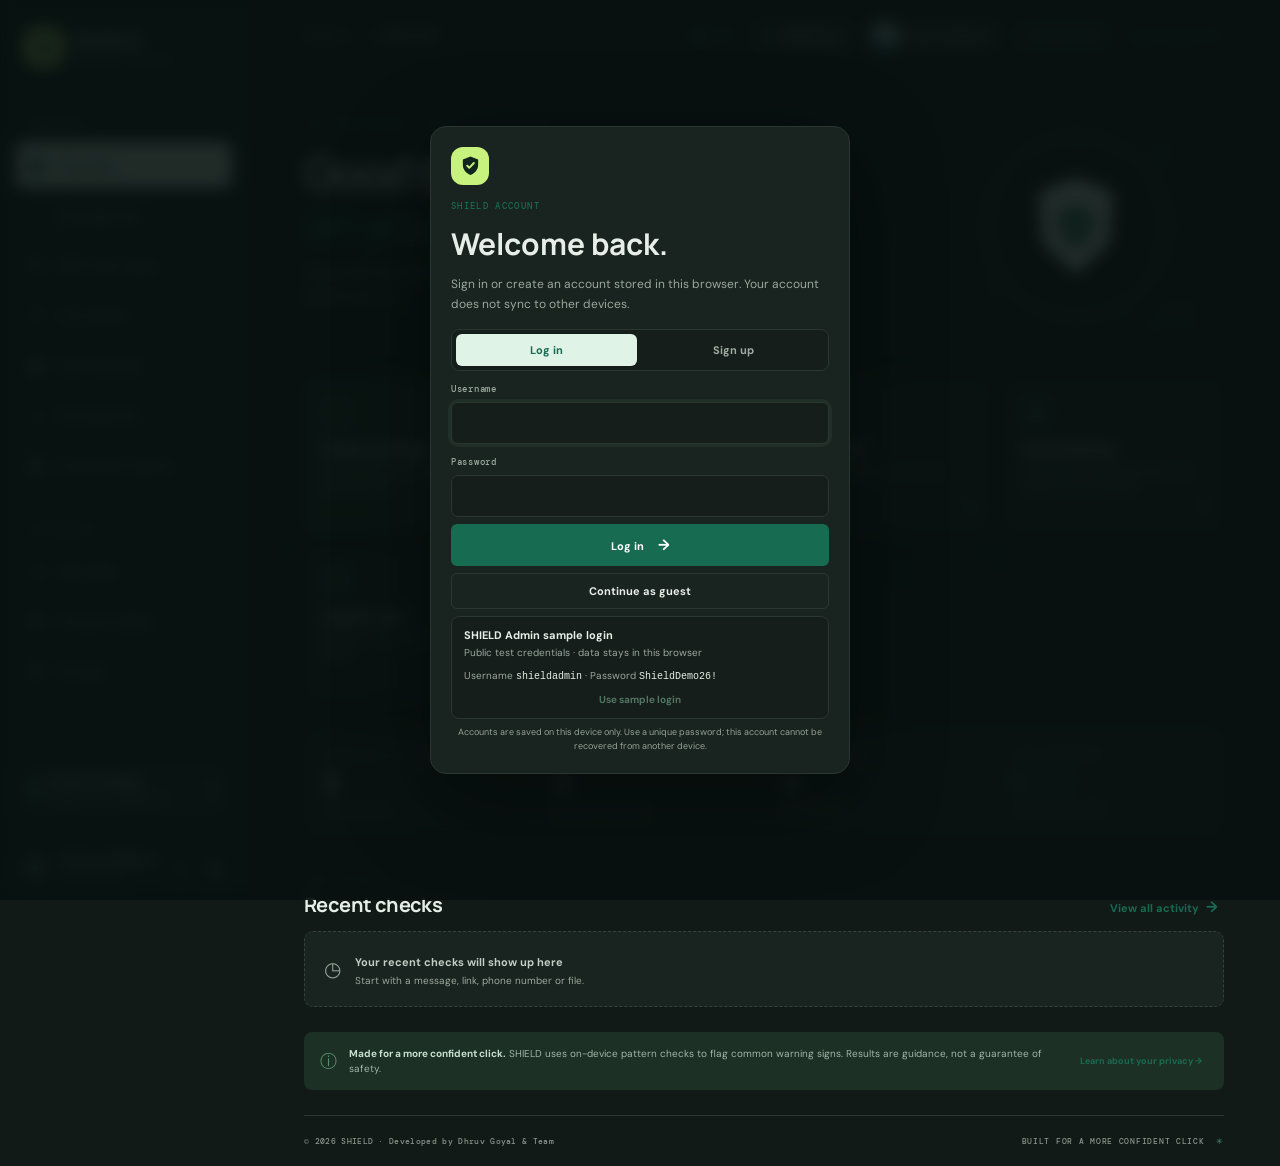
<file: index.html>
<!doctype html>
<html lang="en">
<head>
<meta charset="utf-8"><meta name="viewport" content="width=device-width,initial-scale=1"><meta name="theme-color" content="#07110f"><meta name="description" content="SHIELD helps you spot suspicious messages, links, phone numbers, and files with private on-device checks."><title>SHIELD — Scam protection, made clear</title>
<link rel="preconnect" href="https://fonts.googleapis.com"><link rel="preconnect" href="https://fonts.gstatic.com" crossorigin><link href="https://fonts.googleapis.com/css2?family=DM+Mono:wght@400;500&family=DM+Sans:wght@400;500;600;700&family=Manrope:wght@400;500;600;700;800&display=swap" rel="stylesheet"><link rel="stylesheet" href="styles.css?v=20261120-shield-logo-v1">
</head><body>
<div class="app-shell">
  <aside class="sidebar" id="sidebar">
    <a class="brand" href="#dashboard" aria-label="SHIELD home"><span class="brand-mark shield-logo"><svg viewBox="0 0 24 24" aria-hidden="true"><path d="M12 2.5 20 5.7v5.5c0 5.1-3.3 8.6-8 10.8-4.7-2.2-8-5.7-8-10.8V5.7z"/><path class="shield-check" d="m8.5 12.2 2.2 2.2 4.8-5"/></svg></span><span>SHIELD<small>PERSONAL SECURITY</small></span></a>
    <div class="side-label">WORKSPACE</div>
    <nav class="nav" aria-label="Main navigation">
      <button class="nav-item active" data-page="dashboard"><span class="nav-icon">▦</span>Overview</button>
      <button class="nav-item" data-page="analyze"><span class="nav-icon">⌕</span>Message scan</button>
      <button class="nav-item" data-page="sms"><span class="nav-icon">✉</span>SMS scam check</button>
      <button class="nav-item" data-page="links"><span class="nav-icon">↗</span>Link checker</button>
      <button class="nav-item" data-page="calls"><span class="nav-icon">◉</span>Call Screening</button>
      <button class="nav-item" data-page="file"><span class="nav-icon">◇</span>File inspection</button>
      <button class="nav-item" data-page="reports"><span class="nav-icon">▤</span>Community reports</button>
    </nav>
    <div class="side-label tools-label">PREFERENCES</div><nav class="nav"><button class="nav-item" data-page="profile"><span class="nav-icon">♙</span>My profile</button><button class="nav-item" data-page="privacy"><span class="nav-icon">⛨</span>Privacy & safety</button><button class="nav-item" data-page="settings"><span class="nav-icon">⚙</span>Settings</button></nav>
    <div class="sidebar-bottom"><div class="local-card"><span class="live-dot"></span><div><b>Private by design</b><small>Checks run on this device</small></div><span class="lock">⌑</span></div><div class="profile"><div class="avatar" id="profileAvatarSmall">S</div><div><b id="profileName">Guest workspace</b><small id="profileStatus">Guest profile</small></div><button id="profileAuthBtn" class="icon-btn" title="Open account options" aria-label="Open account options">♙</button><button id="themeBtn" class="icon-btn" title="Toggle theme" aria-label="Toggle theme">◐</button></div></div>
  </aside>
  <main class="main">
    <header class="topbar"><button class="mobile-menu icon-btn" id="menuBtn" aria-label="Open menu">☰</button><div class="crumb"><span>SHIELD</span><i>/</i><b id="pageCrumb">OVERVIEW</b></div><div class="top-actions"><span class="local-badge"><span class="live-dot"></span> READY</span><div class="notification-wrap"><button class="outline-btn notification-btn" id="notificationBtn" aria-expanded="false" aria-controls="notificationPopover"><span>♧</span> Notifications <span class="notification-count hidden" id="notificationCount">0</span></button><div class="notification-popover hidden" id="notificationPopover" role="region" aria-label="Notifications"><div class="notification-head"><b>Notifications</b><div class="notification-actions"><button class="text-btn" id="markNotificationsRead">Mark all read</button><button class="text-btn danger-text" id="clearNotifications">Clear all</button></div></div><div id="notificationList" class="notification-list"></div></div></div><button class="top-profile-btn" id="topProfileBtn" data-page="profile" aria-label="Open profile"><span class="top-profile-picture"><svg role="img" aria-label="Profile image" viewBox="0 0 40 40" xmlns="http://www.w3.org/2000/svg"><circle cx="20" cy="20" r="20" fill="#b9ecff"/><path d="M7 38c1.5-8.2 6.1-12.3 13-12.3S31.5 29.8 33 38" fill="#1979a8"/><path d="M12.1 16.5c0-6.1 3.2-9.8 8-9.8s8 3.7 8 9.8c0 5.6-3.3 9.4-8 9.4s-8-3.8-8-9.4" fill="#f3c7a2"/><path d="M11.7 16c.3-7.2 3.6-11 9.1-11 5 0 8 3.1 8.2 9.2-2.4-.5-4.4-1.9-5.6-4.1-2.9 2.8-6.7 4.3-11.7 5.9" fill="#26384b"/></svg></span><span id="topProfileName">Guest workspace</span></button><button class="outline-btn auth-top-btn" id="loginPortalBtn">Log in / Sign up</button><button class="outline-btn auth-top-btn hidden" id="logoutBtn">Log out</button><button class="help-btn" data-page="privacy">How it works <span>↗</span></button></div></header>
    <section class="page active" id="page-dashboard">
      <div class="welcome-row"><div><div class="eyebrow"><span class="eyebrow-line"></span> YOUR DIGITAL SAFETY, AT A GLANCE</div><h1>Good to have you<br><em>on your guard.</em></h1><p class="lead">Check the things that don’t feel right. SHIELD helps you spot the warning signs before you act.</p></div><div class="shield-art"><div class="art-ring ring-one"></div><div class="art-ring ring-two"></div><div class="art-shield"><svg viewBox="0 0 24 24" aria-hidden="true"><path d="M12 2.5 20 5.7v5.5c0 5.1-3.3 8.6-8 10.8-4.7-2.2-8-5.7-8-10.8V5.7z"/><path class="shield-check" d="m8.5 12.2 2.2 2.2 4.8-5"/></svg></div><span class="art-spark spark-a">✳</span><span class="art-spark spark-b">✧</span><div class="art-caption">ALWAYS<br><b>ON YOUR SIDE</b></div></div></div>
      <div class="quick-grid"><button class="quick-card featured" data-page="analyze"><span class="quick-icon">✳</span><span class="quick-kicker">MOST POPULAR</span><b>Check a message</b><small>Spot urgency, impersonation and payment traps.</small><span class="quick-arrow">↗</span></button><button class="quick-card" data-page="sms"><span class="quick-icon">✉</span><b>Scan an SMS</b><small>Check delivery alerts, bank texts and payment lures.</small><span class="quick-arrow">↗</span></button><button class="quick-card" data-page="links"><span class="quick-icon">↗</span><b>Check a link</b><small>Inspect suspicious and dark web addresses.</small><span class="quick-arrow">↗</span></button><button class="quick-card" data-page="calls"><span class="quick-icon">◉</span><b>Call Screening</b><small>Check an Indian mobile number and keep your own watchlist.</small><span class="quick-arrow">↗</span></button><button class="quick-card" data-page="file"><span class="quick-icon">◇</span><b>Inspect a file</b><small>Review its fingerprint and basic details.</small><span class="quick-arrow">↗</span></button></div>
      <div class="stats-row"><div class="stat"><span>CHECKS THIS SESSION</span><b id="statScans">0</b><small>On this device</small></div><div class="stat"><span>HIGH-RISK FLAGS</span><b id="statRisk">0</b><small>Needs a closer look</small></div><div class="stat"><span>COMMUNITY REPORTS</span><b id="statReports">0</b><small>Saved locally</small></div><div class="stat protection-stat"><span>YOUR PROTECTION</span><b><i class="live-dot"></i> ACTIVE</b><small>Local checks ready</small></div></div>
      <div class="section-head"><div><div class="eyebrow">YOUR ACTIVITY</div><h2>Recent checks</h2></div><button class="text-btn" data-page="reports">View all activity <span>→</span></button></div><div id="recentList" class="activity-list"><div class="empty-state"><span>◷</span><div><b>Your recent checks will show up here</b><p>Start with a message, link, phone number or file.</p></div></div></div>
      <div class="disclaimer"><span>ⓘ</span><p><b>Made for a more confident click.</b> SHIELD uses on-device pattern checks to flag common warning signs. Results are guidance, not a guarantee of safety.</p><button data-page="privacy">Learn about your privacy →</button></div>
    </section>
    <section class="page" id="page-analyze"><div class="tool-intro"><div class="eyebrow"><span class="eyebrow-line"></span> MESSAGE SCAN</div><h1>Something feel<br><em>off? Check it.</em></h1><p class="lead">Paste a text, email or chat message. SHIELD looks for common scam patterns and explains what to watch for.</p></div><div class="tool-layout"><div class="panel scan-panel"><div class="panel-top"><div><span class="panel-index">01</span><h2>Paste the message</h2></div><span class="private-tag">⌑ STAYS ON THIS DEVICE</span></div><textarea id="messageInput" placeholder="Paste a suspicious message here…&#10;&#10;Example: Your account will be suspended today. Verify your details at http://example.invalid" maxlength="10000"></textarea><div class="input-meta"><span id="charCount">0 / 10,000</span><button class="text-btn" id="clearMessage">Clear text</button></div><div class="scan-actions"><button class="primary-btn" id="scanMessage">Analyze message <span>→</span></button><button class="sample-btn" id="sampleMessage">Try a sample</button></div></div><div class="side-note"><div class="note-icon">✳</div><h3>What we look for</h3><ul><li><span>01</span> Urgent pressure or threats</li><li><span>02</span> Requests for money or codes</li><li><span>03</span> Suspicious links and impersonation</li><li><span>04</span> Too-good-to-be-true rewards</li></ul><p>Your message is analyzed in your browser and is never uploaded.</p></div></div><div id="messageResult" class="result-wrap"></div></section>
    <section class="page" id="page-sms"><div class="tool-intro"><div class="eyebrow"><span class="eyebrow-line"></span> SMS & TEXT SCAM DETECTION</div><h1>Check the text<br><em>before replying.</em></h1><p class="lead">Paste an SMS, WhatsApp message, or delivery alert. SHIELD flags common fraud tactics and suspicious links locally.</p></div><div class="panel simple-tool"><div class="panel-top"><div><span class="panel-index">01</span><h2>Paste a text message</h2></div><span class="private-tag">⌑ LOCAL ANALYSIS</span></div><textarea id="smsInput" maxlength="10000" placeholder="Example: Your parcel is on hold. Pay a small redelivery fee now at http://delivery-check.example.invalid"></textarea><div class="scan-actions"><button class="primary-btn" id="scanSms">Scan SMS <span>→</span></button><button class="sample-btn" id="sampleSms">Load delivery scam sample</button><button class="sample-btn" id="sampleBankSms">Load bank scam sample</button></div></div><div id="smsResult" class="result-wrap"></div><div class="advice-strip"><span>ⓘ</span><div><b>SHIELD cannot block texts on your phone.</b><p>SHIELD analyzes message patterns in this browser. Use your phone’s built-in report/block tools and contact your carrier for real SMS filtering.</p></div></div></section>
    <section class="page" id="page-links"><div class="tool-intro"><div class="eyebrow"><span class="eyebrow-line"></span> LINK & DARK WEB DETECTION</div><h1>Pause before<br><em>you tap.</em></h1><p class="lead">Inspect links for deceptive structure, `.onion` dark web addresses, and other warning signs without opening them.</p></div><div class="panel simple-tool"><div class="panel-top"><div><span class="panel-index">01</span><h2>Paste a link</h2></div><span class="private-tag">⌑ LOCAL URL CHECK</span></div><div class="input-with-btn"><input id="urlInput" type="url" placeholder="https://example.com or example.onion" autocomplete="off"><button class="primary-btn" id="checkUrl">Check link <span>→</span></button></div><p class="field-hint">We inspect the address only. SHIELD does not visit the website or query live threat feeds.</p><button class="sample-btn" id="sampleOnion">Try a dark web link sample</button></div><div id="urlResult" class="result-wrap"></div><div class="advice-strip"><span>✳</span><div><b>Never share a one-time code.</b><p>A real support agent will never ask you to read out your verification code or PIN.</p></div></div></section>
    <section class="page" id="page-calls"><div class="tool-intro"><div class="eyebrow"><span class="eyebrow-line"></span> CALL SCREENING</div><h1>Check a caller<br><em>before calling back.</em></h1><p class="lead">Check an Indian mobile number against reports you have saved on this device and manage your personal SHIELD watchlist.</p></div><div class="advice-strip"><span>ⓘ</span><div><b>SHIELD cannot intercept or block calls on your phone.</b><p>This India-focused check uses only reports saved in your browser, not a live national caller database. Caller IDs can be spoofed. Use your phone or carrier’s own blocking feature.</p></div></div><div class="panel simple-tool"><div class="panel-top"><div><span class="panel-index">01</span><h2>Check an Indian mobile number</h2></div><span class="private-tag">⌕ INDIA · LOCAL REPORTS</span></div><div class="input-with-btn"><input id="callNumberInput" type="tel" placeholder="+91 98765 43210" autocomplete="tel"><button class="primary-btn" id="screenCaller">Check caller <span>→</span></button></div><p class="field-hint">Enter a 10-digit Indian mobile number, with or without +91. The number is checked against reports saved in this browser.</p></div><div id="callResult" class="result-wrap"></div><div class="section-head reports-head"><div><div class="eyebrow">SAVED ON THIS DEVICE</div><h2>SHIELD watchlist <span class="count-pill" id="blockedCount">0</span></h2></div><button class="text-btn danger-text" id="clearBlocked">Clear watchlist</button></div><div id="blockedList" class="activity-list"></div></section>

    <section class="page" id="page-file"><div class="tool-intro"><div class="eyebrow"><span class="eyebrow-line"></span> FILE INSPECTION</div><h1>Know what’s<br><em>in the download.</em></h1><p class="lead">Review basic file details and calculate a SHA-256 fingerprint in your browser. The file itself never leaves your device.</p></div><div class="panel simple-tool"><div class="panel-top"><div><span class="panel-index">01</span><h2>Choose a file to inspect</h2></div><span class="private-tag">⌑ PROCESSED LOCALLY</span></div><label class="dropzone" id="dropzone"><input id="fileInput" type="file"><span class="upload-icon">↑</span><b>Choose a file or drop it here</b><small>Any file type · processed on your device</small></label><p class="field-hint">A fingerprint can help identify a file, but it does not prove the file is safe.</p></div><div id="fileResult" class="result-wrap"></div></section>
    <section class="page" id="page-reports"><div class="tool-intro"><div class="eyebrow"><span class="eyebrow-line"></span> YOUR LOCAL ACTIVITY</div><h1>Trust your<br><em>instincts.</em></h1><p class="lead">See your recent checks and keep notes on suspicious calls or messages. Everything stays in this browser.</p></div><div class="section-head reports-head"><div><div class="eyebrow">PERSONAL LOG</div><h2>Recent activity <span class="count-pill" id="activityCount">0</span></h2></div><button class="text-btn danger-text" id="clearHistory">Clear activity</button></div><div id="activityList" class="activity-list"><div class="empty-state"><span>◷</span><div><b>No activity yet</b><p>Your checks will be saved here on this device.</p></div></div></div><div class="panel report-form"><div><span class="panel-index">＋</span><h2>Add a community report</h2><p>Keep a local note about a suspicious caller or message. Reports are stored only in this browser.</p></div><div class="report-fields"><select id="reportType" aria-label="Report type"><option value="Phone number">Phone number</option><option value="Message or sender">Message or sender</option><option value="Website or link">Website or link</option></select><input id="reportValue" placeholder="Number, sender, or website"><input id="reportNote" placeholder="What happened? (optional)"><button class="primary-btn" id="addReport">Save local report <span>→</span></button></div></div><div id="communityList" class="community-list"></div></section>
    <section class="page" id="page-profile"><div class="tool-intro"><div class="eyebrow"><span class="eyebrow-line"></span> YOUR SHIELD IDENTITY</div><h1>Your personal<br><em>profile.</em></h1><p class="lead">Keep a separate profile for each account on this browser. Your profile details stay on this device.</p></div><div class="profile-layout"><div class="profile-summary panel"><div class="profile-large-avatar" id="profileAvatarLarge">S</div><div><div class="eyebrow">SIGNED-IN PROFILE</div><h2 id="profileSummaryName">Guest workspace</h2><p id="profileSummaryBio">Add a short introduction to personalize your workspace.</p><small id="profileAccountLabel">Guest profile · saved on this device</small></div></div><form class="panel profile-form" id="profileForm"><div class="panel-top"><div><span class="panel-index">♙</span><h2>Edit profile</h2></div><span class="private-tag">⌑ SAVED LOCALLY</span></div><label for="profileDisplayName">Display name</label><input id="profileDisplayName" maxlength="40" required placeholder="How should SHIELD address you?"><label for="profileBio">About you <span class="optional-label">OPTIONAL</span></label><textarea id="profileBio" maxlength="140" placeholder="A short introduction for your workspace"></textarea><div class="profile-form-actions"><small>Each login keeps its own name and introduction.</small><button class="primary-btn" type="submit">Save profile <span>→</span></button></div></form></div></section>
    <section class="page" id="page-privacy"><div class="tool-intro"><div class="eyebrow"><span class="eyebrow-line"></span> PRIVACY & SAFETY</div><h1>Your data stays<br><em>your business.</em></h1><p class="lead">See which checks run locally and where to report suspicious activity.</p></div><div class="privacy-grid"><article class="privacy-card"><span>⌑</span><div class="eyebrow">LOCAL CHECKS</div><h2>Messages, links, and files</h2><p>Message and SMS patterns, URL structure, and file details are checked in your browser. SHIELD does not open links or upload files.</p></article><article class="privacy-card"><span>↗</span><div class="eyebrow">PHONE LOOKUP</div><h2>India caller reports</h2><p>Caller checks match only reports saved in this browser. SHIELD does not access a live national caller database. Report suspected fraud to Chakshu on Sanchar Saathi; if money was lost, contact the cybercrime helpline at 1930.</p></article><article class="privacy-card"><span>✳</span><div class="eyebrow">ACCOUNTS & ACTIVITY</div><h2>Stored in this browser</h2><p>Accounts, profiles, recent checks, notifications, reports, settings, and watchlist entries stay in this browser and do not sync. There is no server-backed account recovery.</p></article><article class="privacy-card"><span>◷</span><div class="eyebrow">USE YOUR JUDGMENT</div><h2>Checks are not guarantees</h2><p>SHIELD uses local pattern rules and locally saved reports. It has no AI service or live URL threat feed, and a low-risk result cannot prove something is safe.</p></article></div><div class="advice-strip"><span>ⓘ</span><div><b>Use trusted channels.</b><p>Do not reply, click, send money, or share codes when something feels wrong. Contact the organization using details from an official source. Use your device’s own tools to block calls and texts.</p></div></div></section>
    <section class="page" id="page-settings"><div class="tool-intro"><div class="eyebrow"><span class="eyebrow-line"></span> YOUR PREFERENCES</div><h1>Make SHIELD<br><em>feel like yours.</em></h1><p class="lead">Simple controls for your personal security workspace.</p></div><div class="panel settings-panel"><div class="setting-row"><div><b>Appearance</b><small>Choose a comfortable look for your workspace.</small></div><select id="themeSelect"><option value="dark">Midnight</option><option value="light">Daylight</option><option value="ocean">Ocean</option></select></div><div class="setting-row"><div><b>Save recent checks</b><small>Keep results in this browser so you can review them later.</small></div><label class="toggle"><input id="saveHistory" type="checkbox" checked><span></span></label></div><div class="setting-row"><div><b>Ringing scam alerts</b><small>Play a 5–7 second alert tone when a check finds a high-risk scam pattern.</small></div><label class="toggle"><input id="soundAlerts" type="checkbox" checked><span></span></label></div><div class="setting-row"><div><b>Device notifications</b><small id="deviceNotificationStatus">Optional browser alerts while SHIELD is open. Background push needs a push service.</small></div><button class="outline-btn" id="enableDeviceNotifications">Enable device alerts</button></div><div class="setting-row"><div><b>Sign out</b><small>End this session and return to guest mode.</small></div><button class="outline-btn" id="settingsLogoutBtn">Log out</button></div><div class="setting-row"><div><b>Clear saved activity</b><small>Remove recent checks and local reports from this browser.</small></div><button class="outline-btn danger-text" id="clearAll">Clear saved data</button></div></div><div class="advice-strip"><span>⌑</span><div><b>Private by design.</b><p>Changing these settings affects only this browser and device.</p></div></div></section>
    <footer class="footer"><span>© 2026 SHIELD · Developed by Dhruv Goyal &amp; Team</span><span>BUILT FOR A MORE CONFIDENT CLICK <i>✳</i></span></footer>
  </main>
</div><div class="login-overlay hidden" id="loginOverlay" role="dialog" aria-modal="true" aria-labelledby="loginTitle"><form class="login-card" id="loginForm"><div class="brand-mark login-mark shield-logo"><svg viewBox="0 0 24 24" aria-hidden="true"><path d="M12 2.5 20 5.7v5.5c0 5.1-3.3 8.6-8 10.8-4.7-2.2-8-5.7-8-10.8V5.7z"/><path class="shield-check" d="m8.5 12.2 2.2 2.2 4.8-5"/></svg></div><div class="eyebrow">SHIELD ACCOUNT</div><h1 id="loginTitle">Welcome back.</h1><p>Sign in or create an account stored in this browser. Your account does not sync to other devices.</p><div class="auth-tabs" role="tablist" aria-label="Account actions"><button type="button" class="auth-tab active" data-auth-mode="login">Log in</button><button type="button" class="auth-tab" data-auth-mode="signup">Sign up</button></div><label for="authUsername">Username</label><input id="authUsername" autocomplete="username" minlength="3" maxlength="24" required><label for="authPassword">Password</label><input id="authPassword" type="password" autocomplete="current-password" minlength="10" required><div id="confirmPasswordWrap" class="auth-confirm hidden"><label for="authConfirm">Confirm password</label><input id="authConfirm" type="password" autocomplete="new-password" minlength="10"></div><p id="authMessage" class="auth-message" role="status"></p><button class="primary-btn" id="authSubmit" type="submit">Log in <span>→</span></button><button class="guest-btn" id="guestEntry" type="button">Continue as guest</button><div class="sample-login-panel" id="sampleLoginPanel"><div><b>SHIELD Admin sample login</b><small>Public test credentials · data stays in this browser</small></div><p>Username <code>shieldadmin</code> · Password <code>ShieldDemo26!</code></p><button class="sample-btn" id="useSampleLogin" type="button">Use sample login</button></div><small class="login-disclaimer">Accounts are saved on this device only. Use a unique password; this account cannot be recovered from another device.</small></form></div><div id="toast" class="toast" role="status" aria-live="polite"></div><script src="app.js?v=20261120-demo-login-v2"></script></body></html>
</file>
<file: styles.css>
:root{--bg:#f5f6f2;--panel:#fff;--panel-2:#f8f9f6;--ink:#182421;--muted:#7b8580;--line:#e7eae5;--green:#176b50;--mint:#dff3e7;--lime:#c8f27e;--dark:#10251f;--red:#bc4a43;--amber:#a76c19;--shadow:0 14px 42px #1824210c}*{box-sizing:border-box}body{margin:0;background:var(--bg);color:var(--ink);font-family:'DM Sans',sans-serif;font-size:14px}button,input,textarea,select{font:inherit}button{cursor:pointer}a{color:inherit;text-decoration:none}.app-shell{min-height:100vh;display:flex}.sidebar{width:248px;flex:0 0 248px;background:#10251f;color:#e8f1ec;min-height:100vh;padding:28px 16px 17px;display:flex;flex-direction:column;position:fixed;inset:0 auto 0 0;z-index:5}.brand{display:flex;align-items:center;gap:11px;margin:0 9px 52px;font:800 16px Manrope,sans-serif;letter-spacing:.12em}.brand-mark{width:38px;height:38px;border-radius:12px;background:var(--lime);color:#11251f;display:grid;place-items:center}.shield-logo svg{width:23px;height:23px;display:block;fill:currentColor}.shield-logo .shield-check{fill:none;stroke:var(--lime);stroke-width:2;stroke-linecap:round;stroke-linejoin:round}.login-mark .shield-check{stroke:var(--lime)}.art-shield svg{width:52px;height:58px;fill:#287454}.art-shield .shield-check{fill:none;stroke:#dff3e7;stroke-width:2;stroke-linecap:round;stroke-linejoin:round}.brand small{display:block;color:#a5b5ac;font:500 8px 'DM Mono';letter-spacing:.16em;margin-top:4px}.side-label{font:500 9px 'DM Mono';letter-spacing:.15em;color:#798b82;padding:0 12px 12px}.nav{display:grid;gap:4px}.nav-item{background:none;border:0;text-align:left;color:#aebdb5;border-radius:8px;padding:12px;display:flex;align-items:center;gap:13px;font-size:13px;transition:.2s}.nav-item:hover{background:#ffffff0d;color:white}.nav-item.active{background:#d6efdf;color:#164c3b;font-weight:700}.nav-icon{width:16px;text-align:center;font-size:17px}.tools-label{margin-top:36px}.sidebar-bottom{margin-top:auto}.local-card{display:flex;align-items:center;gap:10px;margin:10px 3px 18px;padding:13px 11px;border-radius:10px;background:#1b342c}.local-card b,.local-card small,.profile b,.profile small{display:block}.local-card b,.profile b{font-size:11px}.local-card small,.profile small{font-size:10px;color:#9aaba2;margin-top:4px}.lock{margin-left:auto;color:#c8f27e;font-size:17px}.live-dot{width:7px;height:7px;border-radius:50%;display:inline-block;background:#7ddd9b;box-shadow:0 0 0 3px #7ddd9b22;flex:0 0 7px}.profile{display:flex;align-items:center;gap:10px;padding:14px 4px 0;border-top:1px solid #ffffff18}.avatar{width:30px;height:30px;border-radius:50%;background:#304a40;color:#d4efdf;display:grid;place-items:center;font:700 12px Manrope}.profile .icon-btn{margin-left:auto}.icon-btn{border:0;background:transparent;color:inherit;padding:6px;border-radius:7px}.icon-btn:hover{background:#ffffff14}.main{margin-left:248px;width:calc(100% - 248px);max-width:1600px;padding:0 56px;min-height:100vh;display:flex;flex-direction:column}.topbar{height:72px;border-bottom:1px solid var(--line);display:flex;align-items:center;justify-content:space-between}.crumb{font:500 10px 'DM Mono';letter-spacing:.13em;color:var(--muted)}.crumb i{padding:0 12px;color:#c5ccc6;font-style:normal}.crumb b{color:var(--ink);font-weight:500}.top-actions{display:flex;align-items:center;gap:23px}.local-badge{display:flex;align-items:center;gap:8px;font:500 9px 'DM Mono';letter-spacing:.1em;color:var(--green)}.local-badge .live-dot{width:6px;height:6px;flex-basis:6px}.help-btn,.text-btn{border:0;background:transparent;color:var(--green);font-size:11px;font-weight:700}.help-btn span{font-size:15px;margin-left:4px}.mobile-menu{display:none}.page{display:none;padding:46px 0 10px;animation:appear .3s ease}.page.active{display:block}@keyframes appear{from{opacity:0;transform:translateY(5px)}to{opacity:1;transform:translateY(0)}}.welcome-row{display:flex;justify-content:space-between;position:relative;min-height:247px}.eyebrow{font:500 9px 'DM Mono';letter-spacing:.15em;color:var(--green);display:flex;align-items:center;gap:9px}.eyebrow-line{height:1px;width:22px;background:#70ae8c}.welcome-row h1,.tool-intro h1{font:600 46px/1.1 Manrope,sans-serif;letter-spacing:-.055em;margin:18px 0 12px}.welcome-row h1 em,.tool-intro h1 em{font-style:normal;color:var(--green)}.lead{max-width:510px;font-size:14px;line-height:1.7;color:#717c76;margin:0}.shield-art{position:absolute;width:240px;height:220px;right:28px;top:-2px;display:grid;place-items:center}.art-ring{position:absolute;border:1px solid #cbdccf;border-radius:50%;width:185px;height:185px}.ring-two{width:145px;height:145px;border-style:dashed;opacity:.85}.art-shield{width:84px;height:96px;clip-path:polygon(50% 0,94% 15%,90% 68%,50% 100%,10% 68%,6% 15%);background:#dff3e7;display:grid;place-items:center;color:#287454;font:800 38px Manrope;filter:drop-shadow(0 10px 14px #2a79551d)}.art-spark{position:absolute;color:#42946d;font-size:19px}.spark-a{top:27px;right:27px}.spark-b{left:31px;bottom:37px}.art-caption{position:absolute;bottom:5px;right:0;font:500 8px 'DM Mono';line-height:1.8;letter-spacing:.1em;color:#7d8981;text-align:right}.art-caption b{font-weight:500;color:var(--green)}.quick-grid{display:grid;grid-template-columns:repeat(4,1fr);gap:12px;margin-top:14px}.quick-card{min-height:155px;position:relative;padding:17px;border-radius:11px;border:1px solid var(--line);background:var(--panel);box-shadow:var(--shadow);text-align:left;display:flex;flex-direction:column;align-items:flex-start;transition:.2s}.quick-card:hover{transform:translateY(-3px);border-color:#a6c6b1}.quick-card.featured{background:#e7f4e9;border-color:#d6ead9}.quick-icon{width:30px;height:30px;border-radius:8px;background:#eaf2ec;color:var(--green);display:grid;place-items:center;font-size:18px;margin-bottom:13px}.featured .quick-icon{background:#d2ebd8}.quick-kicker{position:absolute;right:14px;top:22px;font:500 8px 'DM Mono';color:#527a61;letter-spacing:.09em}.quick-card>b{font:700 13px Manrope;margin-bottom:6px}.quick-card small{font-size:10px;line-height:1.5;color:#77817b;max-width:180px}.quick-arrow{position:absolute;right:15px;bottom:14px;color:#82948a;font-size:16px}.stats-row{display:grid;grid-template-columns:repeat(4,1fr);margin:25px 0 39px;border:1px solid var(--line);background:var(--panel);border-radius:10px}.stat{min-height:94px;padding:17px 20px;border-right:1px solid var(--line)}.stat:last-child{border:0}.stat>span{font:500 8px 'DM Mono';letter-spacing:.1em;color:#859089}.stat>b{display:block;font:700 22px Manrope;margin:6px 0 1px}.stat>small{font-size:10px;color:#939c96}.protection-stat>b{font:700 12px 'DM Mono';letter-spacing:.08em;color:var(--green);margin:12px 0 8px;display:flex;align-items:center;gap:9px}.section-head{display:flex;align-items:end;justify-content:space-between;margin-bottom:13px}.section-head .eyebrow{font-size:8px}.section-head h2{font:700 20px Manrope;margin:7px 0 0;letter-spacing:-.03em}.text-btn span{font-size:15px;margin-left:4px}.activity-list{display:grid;gap:7px}.empty-state{background:var(--panel);border:1px dashed #dce3dc;border-radius:9px;min-height:76px;display:flex;align-items:center;gap:14px;padding:15px 19px;color:#91a097}.empty-state>span{font-size:20px}.empty-state b{font-size:11px;color:#56635b}.empty-state p{font-size:10px;margin:4px 0 0}.activity-item{background:var(--panel);border:1px solid var(--line);border-radius:8px;display:flex;align-items:center;padding:13px 16px;gap:13px}.activity-symbol{width:32px;height:32px;border-radius:8px;display:grid;place-items:center;background:#eef4ee;color:var(--green);font-size:16px}.activity-info{flex:1}.activity-info b{display:block;font-size:11px}.activity-info small{display:block;font-size:10px;color:#929b95;margin-top:4px}.risk-pill{border-radius:30px;padding:5px 9px;font:500 8px 'DM Mono';letter-spacing:.05em}.risk-pill.safe{color:#24734c;background:#e3f4e9}.risk-pill.caution{color:#96631a;background:#fff2d8}.risk-pill.high{color:#a73d36;background:#fbe9e6}.disclaimer{display:flex;gap:12px;align-items:center;margin:25px 0 15px;padding:14px 16px;background:#edf4ed;border-radius:8px;color:#698173}.disclaimer>span{font-size:17px;color:#57916b}.disclaimer p{font-size:10px;line-height:1.5;margin:0;flex:1}.disclaimer p b{color:#3d5847}.disclaimer button{background:none;border:0;color:var(--green);font-weight:700;font-size:9px;white-space:nowrap}.footer{margin-top:auto;min-height:51px;border-top:1px solid var(--line);display:flex;align-items:center;justify-content:space-between;color:#8b958e;font:500 8px 'DM Mono';letter-spacing:.09em}.footer i{font-style:normal;color:#49906a;margin-left:6px}.tool-intro{margin:6px 0 28px}.tool-intro h1{font-size:42px;margin:14px 0 10px}.tool-intro .lead{max-width:540px}.tool-layout{display:grid;grid-template-columns:minmax(0,1.6fr) minmax(240px,.8fr);gap:15px}.panel{background:var(--panel);border:1px solid var(--line);border-radius:10px;padding:23px;box-shadow:var(--shadow)}.panel-top{display:flex;align-items:center;justify-content:space-between;margin-bottom:17px}.panel-top>div{display:flex;align-items:center;gap:12px}.panel-index{font:500 9px 'DM Mono';color:#83a48e;background:#edf5ee;padding:6px;border-radius:5px}.panel h2{font:700 15px Manrope;margin:0;letter-spacing:-.02em}.private-tag{font:500 8px 'DM Mono';letter-spacing:.08em;color:#59836a;background:#eff6ef;padding:7px 9px;border-radius:5px}textarea{display:block;width:100%;min-height:186px;resize:vertical;border:1px solid var(--line);border-radius:7px;background:var(--panel-2);padding:15px;color:var(--ink);font-size:12px;line-height:1.65;outline:none}textarea:focus,input:focus,select:focus{border-color:#69a77d;box-shadow:0 0 0 3px #65a77c18;outline:none}textarea::placeholder,input::placeholder{color:#a7b0aa}.input-meta{display:flex;justify-content:space-between;align-items:center;padding:7px 2px 16px;font:400 9px 'DM Mono';color:#97a099}.scan-actions{display:flex;gap:16px;align-items:center}.primary-btn{background:#176b50;color:white;border:0;border-radius:6px;padding:11px 17px;font-size:11px;font-weight:700;transition:.2s}.primary-btn:hover{background:#10543e;transform:translateY(-1px)}.primary-btn span{font-size:15px;margin-left:11px}.sample-btn{border:0;background:none;color:#527663;font-size:10px;font-weight:700}.side-note{padding:22px 19px;background:#eaf2eb;border-radius:10px}.note-icon{font-size:23px;color:#39825c}.side-note h3{font:700 14px Manrope;margin:8px 0 16px}.side-note ul{list-style:none;padding:0;margin:0}.side-note li{display:flex;gap:10px;padding:10px 0;border-bottom:1px solid #d7e3d9;font-size:10px;color:#4f6255}.side-note li span{font:500 8px 'DM Mono';color:#82a38b}.side-note p{font-size:9px;color:#75877a;line-height:1.55;margin:15px 0 0}.result-wrap{margin-top:15px}.result-card{border:1px solid var(--line);background:var(--panel);border-radius:10px;overflow:hidden;animation:appear .28s}.result-banner{display:flex;align-items:center;gap:13px;padding:18px 21px;background:#eff7ef;border-bottom:1px solid var(--line)}.result-banner.high{background:#fff0ed}.result-banner.caution{background:#fff6e5}.result-mark{width:36px;height:36px;background:white;border-radius:50%;display:grid;place-items:center;color:var(--green);font-size:18px}.result-banner.high .result-mark{color:var(--red)}.result-banner.caution .result-mark{color:var(--amber)}.result-banner h3{font:700 14px Manrope;margin:0}.result-banner p{font-size:10px;color:#77827a;margin:4px 0 0}.score{margin-left:auto;text-align:right;font:500 9px 'DM Mono';color:#698273}.score b{display:block;font:700 21px Manrope;color:var(--green)}.result-banner.high .score b{color:var(--red)}.result-banner.caution .score b{color:var(--amber)}.result-body{padding:20px}.result-body h4{font:700 11px Manrope;margin:0 0 12px}.flag-list{display:grid;gap:9px}.flag-row{display:flex;align-items:flex-start;gap:9px;font-size:10px;color:#5f6d64;line-height:1.5}.flag-row>span{color:#bb7040}.flag-row.good>span{color:#438259}.result-advice{padding:12px 14px;background:#f5f8f4;border-radius:6px;margin-top:17px;font-size:10px;line-height:1.6;color:#637267}.result-advice b{color:#324e3b}.simple-tool{margin-top:4px}.input-with-btn{display:flex;gap:9px}.input-with-btn input,.report-fields input,.report-fields select,.setting-row select{height:41px;border:1px solid var(--line);border-radius:6px;padding:0 12px;background:var(--panel-2);color:var(--ink);outline:none;font-size:11px;min-width:0}.input-with-btn input{flex:1}.field-hint{font-size:9px;color:#939d96;margin:11px 0 0}.advice-strip{display:flex;align-items:flex-start;gap:13px;padding:16px;background:#edf4ed;border-radius:8px;margin-top:20px;color:#578064}.advice-strip>span{font-size:18px}.advice-strip b{font-size:10px;color:#3d5846}.advice-strip p{font-size:10px;color:#74837a;margin:5px 0 0;line-height:1.5}.dropzone{min-height:150px;border:1px dashed #cddacf;border-radius:8px;background:var(--panel-2);display:flex;flex-direction:column;align-items:center;justify-content:center;gap:7px;color:#52675a;cursor:pointer;transition:.2s}.dropzone:hover,.dropzone.dragover{border-color:#5b9e73;background:#edf5ee}.dropzone input{display:none}.upload-icon{width:30px;height:30px;border-radius:50%;background:#e4f0e6;display:grid;place-items:center;color:#43805a;font-size:18px}.dropzone b{font-size:11px}.dropzone small{font-size:9px;color:#8c9890}.file-details{display:grid;grid-template-columns:130px 1fr;gap:10px 14px;font-size:10px}.file-details span:nth-child(odd){color:#89958d}.hash{word-break:break-all;font:9px 'DM Mono';color:#47634f}.reports-head{margin-top:33px}.count-pill{font:500 9px 'DM Mono';background:#edf4ed;color:#528164;padding:4px 7px;border-radius:20px;vertical-align:middle}.danger-text{color:var(--red)}.report-form{margin-top:24px;display:grid;grid-template-columns:1fr 1.5fr;gap:25px;align-items:start}.report-form>div:first-child h2{margin:8px 0}.report-form>div:first-child p{font-size:10px;color:#7f8b83;line-height:1.6;max-width:270px}.report-fields{display:grid;grid-template-columns:1fr 1fr;gap:8px}.report-fields select,.report-fields input{width:100%}.report-fields input:nth-of-type(2),.report-fields button{grid-column:span 2}.community-list{margin-top:15px;display:grid;gap:7px}.privacy-grid{display:grid;grid-template-columns:1fr 1fr;gap:12px}.privacy-card{min-height:192px;padding:21px;background:var(--panel);border:1px solid var(--line);border-radius:9px}.privacy-card>span{font-size:20px;color:var(--green)}.privacy-card .eyebrow{font-size:8px;margin-top:16px}.privacy-card h2{font:700 15px Manrope;margin:7px 0}.privacy-card p{font-size:10px;color:#78847b;line-height:1.7;max-width:360px}.settings-panel{padding:0 22px}.setting-row{display:flex;align-items:center;justify-content:space-between;padding:19px 0;border-bottom:1px solid var(--line);gap:20px}.setting-row:last-child{border:0}.setting-row b,.setting-row small{display:block}.setting-row b{font:700 12px Manrope}.setting-row small{font-size:10px;color:#87928a;margin-top:5px}.setting-row select{min-width:130px}.outline-btn{border:1px solid #e6c7c4;background:transparent;border-radius:6px;padding:9px 12px;font-size:10px;font-weight:700}.toggle{position:relative;width:37px;height:21px;flex:0 0 auto}.toggle input{display:none}.toggle span{position:absolute;inset:0;border-radius:20px;background:#d6ddd7;cursor:pointer;transition:.2s}.toggle span:after{content:'';width:15px;height:15px;position:absolute;left:3px;top:3px;border-radius:50%;background:#fff;transition:.2s;box-shadow:0 1px 3px #0002}.toggle input:checked+span{background:#5ca777}.toggle input:checked+span:after{transform:translateX(16px)}.toast{position:fixed;bottom:24px;left:50%;transform:translate(-50%,15px);opacity:0;background:#173b2c;color:white;padding:11px 18px;border-radius:7px;font-size:11px;z-index:20;transition:.25s;pointer-events:none;box-shadow:0 8px 24px #0d231c35}.toast.show{opacity:1;transform:translate(-50%,0)}
body.light-theme{--bg:#f5f6f2;--panel:#fff;--panel-2:#f8f9f6;--ink:#182421;--muted:#7b8580;--line:#e7eae5}
body.dark-theme{--bg:#111a17;--panel:#19231f;--panel-2:#151e1a;--ink:#e7eee9;--muted:#a0ada4;--line:#2a3730;--shadow:0 14px 42px #0002;color-scheme:dark}body.dark-theme .lead,body.dark-theme .field-hint,body.dark-theme .activity-info small,body.dark-theme .empty-state p{color:#9aa89f}body.dark-theme .quick-card.featured,body.dark-theme .side-note,body.dark-theme .disclaimer,body.dark-theme .advice-strip{background:#1d3026;border-color:#294334}body.dark-theme .quick-icon,body.dark-theme .activity-symbol,body.dark-theme .panel-index,body.dark-theme .count-pill{background:#263a2d}body.dark-theme .quick-card small,body.dark-theme .side-note li,body.dark-theme .side-note p,body.dark-theme .privacy-card p,body.dark-theme .report-form>div:first-child p,body.dark-theme .setting-row small{color:#a3b1a7}body.dark-theme .empty-state{border-color:#344238}body.dark-theme .empty-state b{color:#c2cec5}body.dark-theme textarea,body.dark-theme .input-with-btn input,body.dark-theme .report-fields input,body.dark-theme .report-fields select,body.dark-theme .setting-row select{color:var(--ink)}body.dark-theme .private-tag{background:#26382b;color:#9dc5a5}body.dark-theme .result-banner{background:#22342a}body.dark-theme .result-banner.high{background:#382622}body.dark-theme .result-banner.caution{background:#3b3322}body.dark-theme .result-banner p,body.dark-theme .result-banner .score{color:#aebbb1}body.dark-theme .result-advice{background:#202c25;color:#a9b8ad}body.dark-theme .result-advice b{color:#d4e2d7}body.dark-theme .result-mark{background:#26352c}body.dark-theme .privacy-card{background:var(--panel)}body.dark-theme .disclaimer p,body.dark-theme .advice-strip p{color:#a3b4a6}body.dark-theme .disclaimer p b,body.dark-theme .advice-strip b{color:#c7dfce}body.dark-theme .dropzone{border-color:#35453a}body.dark-theme .dropzone:hover,body.dark-theme .dropzone.dragover{background:#1c3024;border-color:#5b9e73}body.dark-theme .dropzone{color:#b2c2b7}body.dark-theme .dropzone small{color:#94a398}body.dark-theme .toggle span{background:#435047}body.dark-theme .toggle input:checked+span{background:#5ca777}
@media(max-width:1100px){.main{padding:0 34px}.quick-grid{grid-template-columns:repeat(2,1fr)}.quick-card{min-height:135px}.stats-row{grid-template-columns:repeat(2,1fr)}.stat:nth-child(2){border-right:0}.stat:nth-child(-n+2){border-bottom:1px solid var(--line)}}@media(max-width:760px){.sidebar{transform:translateX(-100%);transition:transform .25s}.sidebar.open{transform:translateX(0);box-shadow:20px 0 60px #0003}.main{margin-left:0;width:100%;padding:0 20px}.topbar{height:60px}.mobile-menu{display:block;color:var(--ink);margin-right:9px}.topbar{justify-content:flex-start}.crumb{flex:1}.top-actions{gap:10px}.help-btn{font-size:0}.help-btn span{font-size:15px}.local-badge{font-size:0}.local-badge .live-dot{width:8px;height:8px}.page{padding-top:31px}.welcome-row{min-height:245px}.welcome-row h1{font-size:36px}.lead{font-size:12px;max-width:420px}.shield-art{opacity:.24;right:-44px;top:28px;transform:scale(.85)}.quick-grid{gap:8px}.quick-card{padding:13px;min-height:145px}.quick-card>b{font-size:12px}.quick-card small{font-size:9px}.stats-row{margin:18px 0 28px}.stat{padding:14px}.stat>b{font-size:19px}.stat>span{font-size:7px}.section-head h2{font-size:17px}.disclaimer{align-items:flex-start;flex-wrap:wrap}.disclaimer button{margin-left:29px}.tool-intro h1{font-size:36px}.tool-layout{grid-template-columns:1fr}.side-note{padding:18px}.side-note ul{display:grid;grid-template-columns:1fr 1fr;gap:0 12px}.side-note li{font-size:9px}.private-tag{font-size:7px}.panel{padding:17px}.input-with-btn{flex-direction:column}.input-with-btn .primary-btn{align-self:flex-start}.report-form{grid-template-columns:1fr;gap:8px}.privacy-grid{gap:8px}.privacy-card{padding:15px;min-height:210px}.privacy-card p{font-size:9px}.footer{font-size:7px}.footer span:last-child{font-size:0}.footer i{font-size:10px}}@media(max-width:400px){.main{padding:0 14px}.welcome-row h1,.tool-intro h1{font-size:32px}.quick-grid{grid-template-columns:1fr 1fr}.quick-card{min-height:150px}.risk-pill{font-size:7px;padding:5px 6px}.activity-info b{font-size:10px}.activity-item{padding:10px;gap:8px}.report-fields{grid-template-columns:1fr}.report-fields input:nth-of-type(2),.report-fields button{grid-column:auto}.privacy-grid{grid-template-columns:1fr}.privacy-card{min-height:150px}}
/* SHIELD account and call screening interface */
.hidden{display:none!important}.auth-top-btn{color:var(--green);border-color:var(--line);background:var(--panel);white-space:nowrap}.auth-tabs{display:grid;grid-template-columns:1fr 1fr;gap:6px;padding:4px;background:var(--panel-2);border:1px solid var(--line);border-radius:8px}.auth-tab{border:0;background:transparent;border-radius:6px;padding:9px;color:var(--muted);font-size:11px;font-weight:700}.auth-tab.active{background:#dff3e7;color:#176b50;box-shadow:0 1px 3px #0001}.auth-message{font-size:10px;line-height:1.5;color:#e59383;margin:0}.auth-message:empty{display:none}.auth-confirm{display:grid;gap:10px}.login-card{max-height:calc(100vh - 28px);overflow:auto}.profile{min-width:0}.profile>div:nth-child(2){min-width:0}.profile>div:nth-child(2) b{max-width:115px;overflow:hidden;text-overflow:ellipsis;white-space:nowrap}.footer span:first-child{letter-spacing:.04em}
.guest-btn{border:1px solid var(--line,#2a3730);background:transparent;color:var(--ink,#e7eee9);border-radius:6px;padding:10px 16px;font-size:11px;font-weight:700}.guest-btn:hover{background:#ffffff0b}
.login-overlay{position:fixed;inset:0;z-index:50;display:grid;place-items:center;padding:22px;background:rgba(7,17,15,.88);backdrop-filter:blur(8px)}.login-overlay.hidden{display:none}.login-card{width:min(100%,420px);padding:20px;background:var(--panel,#19231f);border:1px solid var(--line,#2a3730);border-radius:16px;box-shadow:0 25px 90px #0006;color:var(--ink,#e7eee9);display:grid;gap:7px}.login-mark{margin-bottom:8px}.login-card h1{font:700 30px Manrope,sans-serif;margin:4px 0}.login-card>p{font-size:12px;line-height:1.65;color:#9aa89f;margin:0 0 8px}.login-card label{font:500 9px 'DM Mono';letter-spacing:.08em;color:#9aaba2;margin-top:5px}.login-card input{height:42px;border:1px solid var(--line,#2a3730);border-radius:7px;padding:0 12px;background:var(--panel-2,#151e1a);color:var(--ink,#e7eee9);outline:none}.login-disclaimer{font-size:9px;line-height:1.5;color:#94a398;text-align:center}.call-settings{margin-top:16px}.call-action{white-space:nowrap}.call-action:disabled{opacity:.6;cursor:default}.unblock-call{white-space:nowrap}.risk-pill.high{white-space:nowrap}
.top-actions{gap:12px}.notification-wrap{position:relative;z-index:25}.notification-btn{display:flex;align-items:center;gap:7px;border-color:var(--line);background:var(--panel);color:var(--ink);padding:8px 10px;white-space:nowrap}.notification-btn>span:first-child{font-size:15px;color:var(--green)}.notification-count{min-width:18px;height:18px;padding:0 5px;border-radius:20px;background:#bc4a43;color:white;display:inline-grid;place-items:center;font:700 9px 'DM Mono'}.notification-count.hidden{display:none}.notification-popover{position:absolute;right:0;top:calc(100% + 12px);width:min(360px,calc(100vw - 30px));border:1px solid var(--line);border-radius:11px;background:var(--panel);box-shadow:0 18px 50px #0003;overflow:hidden;color:var(--ink);z-index:30}.notification-head{display:flex;justify-content:space-between;align-items:center;padding:14px 15px;border-bottom:1px solid var(--line);font:700 12px Manrope}.notification-head .text-btn{font-size:9px}.notification-list{max-height:350px;overflow:auto;display:grid}.notification-item{display:flex;align-items:flex-start;gap:10px;width:100%;border:0;border-bottom:1px solid var(--line);background:transparent;color:inherit;padding:13px 14px;text-align:left}.notification-item:last-child{border-bottom:0}.notification-item:hover,.notification-item.unread{background:color-mix(in srgb,var(--green) 8%,var(--panel))}.notification-icon{width:28px;height:28px;flex:0 0 28px;border-radius:50%;display:grid;place-items:center;background:#fbe9e6;color:var(--red);font-size:14px}.notification-copy{display:grid;gap:4px;flex:1;min-width:0}.notification-copy b{font:700 10px Manrope}.notification-copy small{font-size:9px;line-height:1.45;color:var(--muted)}.notification-copy time{font:400 8px 'DM Mono';color:#929b95}.notification-unread-dot{width:7px;height:7px;margin:5px 2px 0;border-radius:50%;background:#bc4a43;flex:0 0 7px}.notification-empty{min-height:140px;display:grid;place-content:center;justify-items:center;gap:8px;color:var(--muted);font-size:10px}.notification-empty>span{font-size:23px;color:var(--green)}.notification-empty small{font-size:9px}.profile-layout{display:grid;grid-template-columns:minmax(230px,.8fr) minmax(300px,1.4fr);gap:14px;align-items:start}.profile-summary{display:flex;align-items:center;gap:16px}.profile-large-avatar{width:58px;height:58px;flex:0 0 58px;display:grid;place-items:center;border-radius:50%;background:#dff3e7;color:#176b50;font:800 25px Manrope}.profile-summary h2{font:700 17px Manrope;margin:7px 0 5px}.profile-summary p{font-size:10px;line-height:1.5;color:var(--muted);margin:0 0 8px}.profile-summary small,.profile-form-actions small{font-size:9px;color:var(--muted)}.profile-form{display:grid;gap:10px}.profile-form .panel-top{margin-bottom:3px}.profile-form label{font:500 9px 'DM Mono';letter-spacing:.08em;color:var(--muted)}.profile-form input,.profile-form textarea{width:100%;min-height:41px;border:1px solid var(--line);border-radius:6px;padding:10px 12px;background:var(--panel-2);color:var(--ink);outline:none;font-size:11px}.profile-form textarea{min-height:100px;resize:vertical}.optional-label{color:#929b95;font-size:8px;margin-left:5px}.profile-form-actions{display:flex;align-items:center;justify-content:space-between;gap:12px;margin-top:2px}.profile-form-actions .primary-btn{white-space:nowrap}.profile-form input:focus,.profile-form textarea:focus{border-color:#69a77d;box-shadow:0 0 0 3px #65a77c18;outline:none}body.dark-theme .profile-form input,body.dark-theme .profile-form textarea{background:var(--panel-2);color:var(--ink);border-color:var(--line)}
@media(max-width:760px){.top-actions{gap:7px}.notification-btn{font-size:0;padding:8px}.notification-btn>span:first-child{font-size:16px}.notification-count{font-size:9px}.profile-layout{grid-template-columns:1fr}.profile-summary{padding:17px}.notification-popover{position:fixed;top:66px;right:12px}}
.sidebar{height:100vh;height:100dvh;min-height:100vh;overflow-y:auto;overflow-x:hidden;overscroll-behavior:contain;scrollbar-width:thin;scrollbar-color:#476257 transparent}.brand,.side-label,.nav,.sidebar-bottom{flex-shrink:0}.sidebar-bottom{padding-top:10px}.top-profile-btn{display:flex;align-items:center;gap:7px;border:1px solid var(--line);border-radius:7px;background:var(--panel);color:var(--ink);padding:4px 9px 4px 5px;font-size:10px;font-weight:700;white-space:nowrap}.top-profile-btn:hover{border-color:var(--green)}.top-profile-picture{width:27px;height:27px;border-radius:50%;overflow:hidden;display:block;flex:0 0 27px}.top-profile-picture svg{display:block;width:100%;height:100%}.top-profile-btn>span:last-child{max-width:90px;overflow:hidden;text-overflow:ellipsis}.dark-theme .top-profile-btn{background:var(--panel);color:var(--ink);border-color:var(--line)}.ocean-theme{--bg:#071b2a;--panel:#0d2638;--panel-2:#0a2030;--ink:#e3f5ff;--muted:#a3bfd0;--line:#1e4056;--green:#43b9e8;--mint:#c8f1ff;--lime:#7ce0ff;--dark:#061725;--red:#ff7c78;--amber:#ffd078;--shadow:0 14px 42px #0003;color-scheme:dark;background:var(--bg);color:var(--ink)}body.ocean-theme .sidebar{background:#061725;color:#e5f7ff;scrollbar-color:#24536b transparent}body.ocean-theme .brand-mark{background:#7ce0ff;color:#072033}body.ocean-theme .nav-item{color:#afc8d7}body.ocean-theme .nav-item.active{background:#c6f1ff;color:#074361}body.ocean-theme .local-card{background:#0e3045}body.ocean-theme .lock,body.ocean-theme .eyebrow,body.ocean-theme .help-btn,body.ocean-theme .text-btn{color:#56c5ed}body.ocean-theme .quick-card.featured,body.ocean-theme .side-note,body.ocean-theme .disclaimer,body.ocean-theme .advice-strip{background:#12364b;border-color:#23516a;color:#b9d1df}body.ocean-theme .quick-icon,body.ocean-theme .activity-symbol,body.ocean-theme .panel-index,body.ocean-theme .count-pill{background:#183e55;color:#84dcf8}body.ocean-theme .quick-card small,body.ocean-theme .side-note li,body.ocean-theme .side-note p,body.ocean-theme .privacy-card p,body.ocean-theme .report-form>div:first-child p,body.ocean-theme .setting-row small,body.ocean-theme .activity-info small{color:#aac4d4}body.ocean-theme .quick-kicker,body.ocean-theme .art-caption,body.ocean-theme .art-caption b{color:#84d7f3}body.ocean-theme .art-ring{border-color:#28617c}body.ocean-theme .art-shield{background:#c8f1ff;color:#09749e}body.ocean-theme .art-spark{color:#59c4ea}body.ocean-theme .private-tag{background:#183c52;color:#9ce4fb}body.ocean-theme .result-banner{background:#15374a}body.ocean-theme .result-banner.high{background:#422b32}body.ocean-theme .result-banner.caution{background:#3e3829}body.ocean-theme .result-banner p,body.ocean-theme .result-banner .score{color:#b5cad7}body.ocean-theme .result-advice{background:#142f41;color:#bdd1de}body.ocean-theme .result-advice b{color:#e0f5ff}body.ocean-theme .result-mark{background:#1a3b4e}body.ocean-theme .profile-large-avatar{background:#c8f1ff;color:#08749f}body.ocean-theme .profile-form input,body.ocean-theme .profile-form textarea{background:var(--panel-2);color:var(--ink);border-color:var(--line)}body.ocean-theme .footer{color:#91afc0}body.ocean-theme .footer i{color:#5fc7ea}
@media(max-width:760px){.top-profile-btn{padding:3px}.top-profile-btn>span:last-child{display:none}.top-profile-picture{width:26px;height:26px;flex-basis:26px}}
.notification-actions{display:flex;align-items:center;gap:11px}.notification-actions .text-btn{white-space:nowrap}.notification-head{gap:10px}.notification-actions #clearNotifications{color:var(--red)}body.ocean-theme .lead,body.ocean-theme .field-hint,body.ocean-theme .activity-info small,body.ocean-theme .empty-state p{color:#aac4d4}
@media(max-width:920px) and (min-width:761px){.main{padding:0 22px}.top-actions{gap:7px}.local-badge{font-size:0}.local-badge .live-dot{width:8px;height:8px}.top-profile-btn{padding:3px}.top-profile-btn>span:last-child{display:none}.help-btn{font-size:0}.help-btn span{font-size:15px}.notification-btn{padding:7px 8px}}

.call-watch-action{display:flex;align-items:center;gap:12px;margin-top:12px}.call-watch-action small{color:var(--muted);font-size:11px}

.sample-login-panel{display:grid;gap:7px;padding:11px 12px;border:1px solid var(--line,#2a3730);border-radius:8px;background:var(--panel-2,#151e1a)}.sample-login-panel>div{display:grid;gap:3px}.sample-login-panel b{font-size:11px}.sample-login-panel small,.sample-login-panel p{margin:0;color:#9aa89f;font-size:10px;line-height:1.6}.sample-login-panel code{color:var(--ink,#e7eee9);font-size:10px}
</file>
